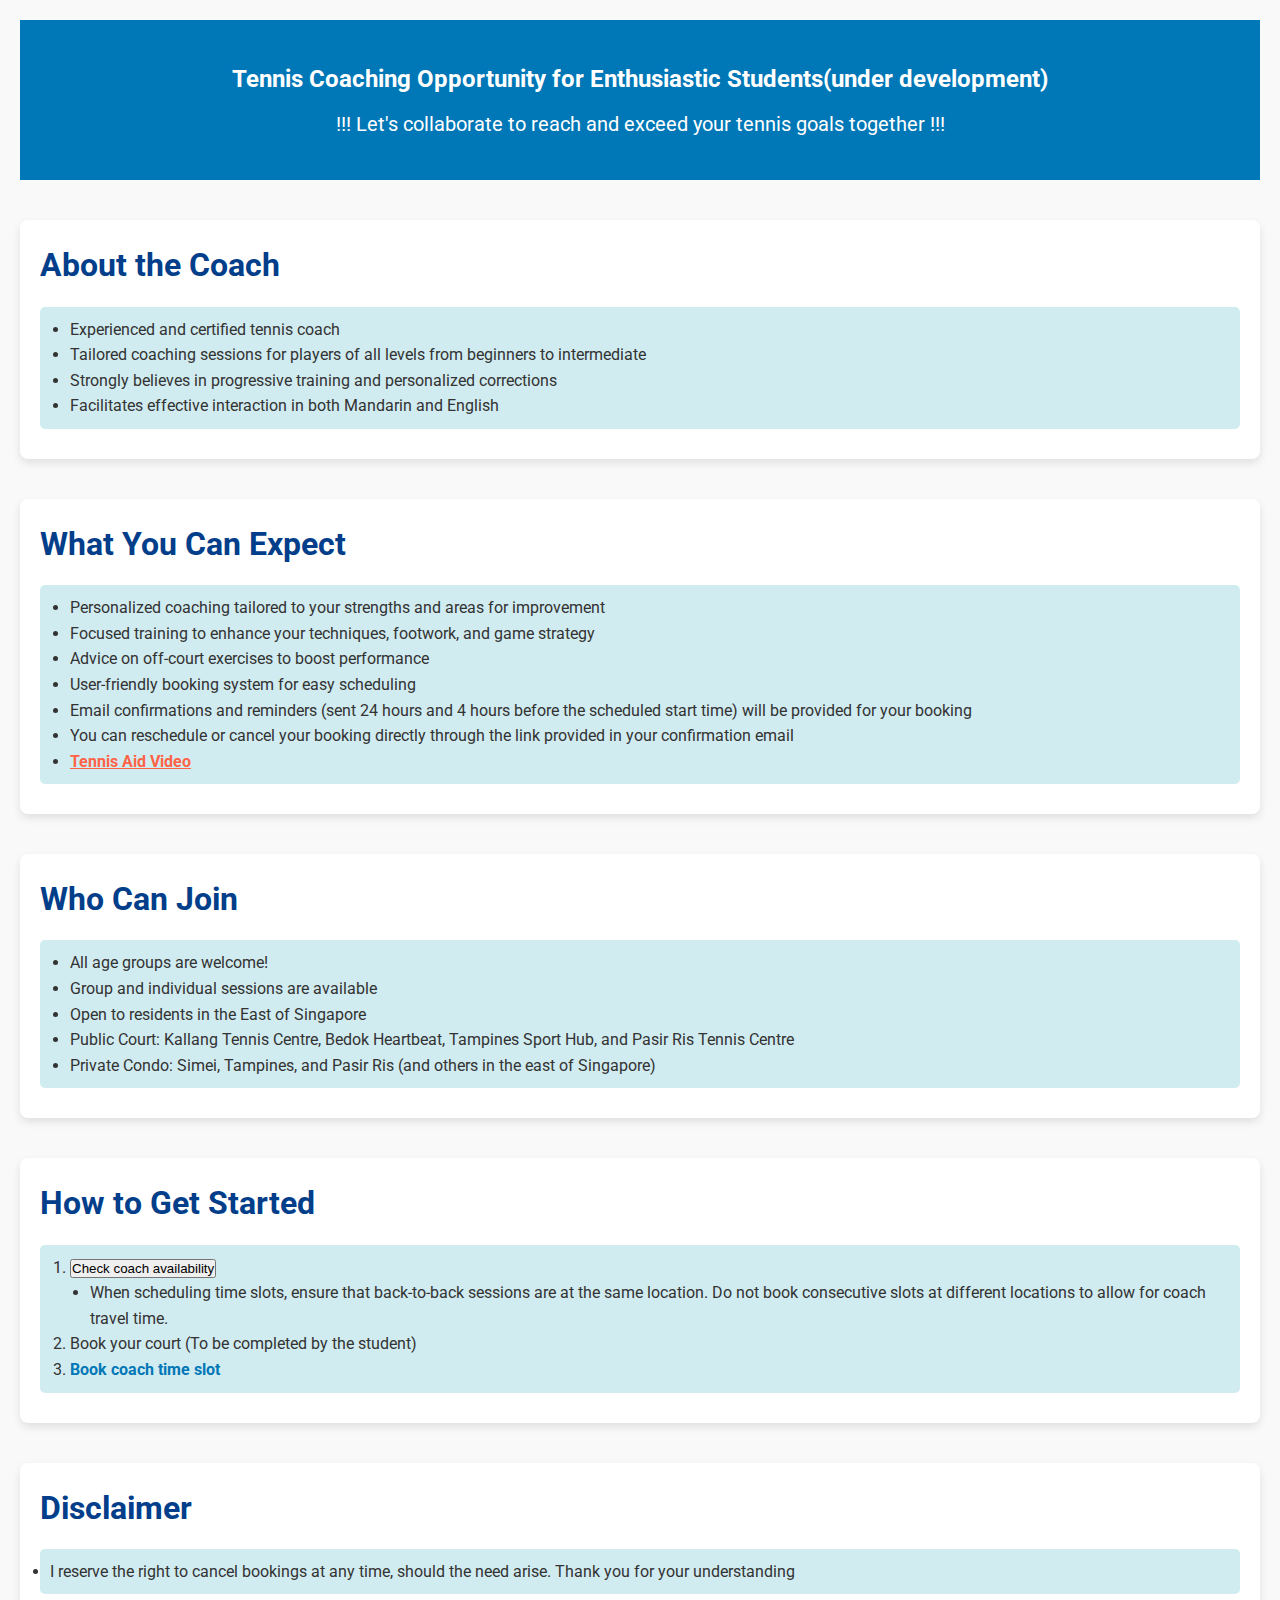
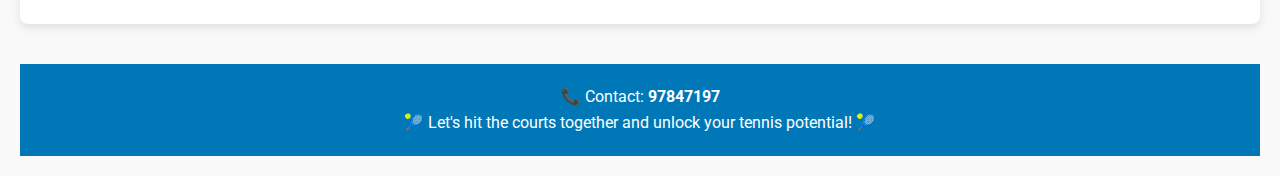
<file: index.html>
<!DOCTYPE html>
<html lang="en">
<head>
    <meta charset="UTF-8">
    <meta name="viewport" content="width=device-width, initial-scale=1.0">
    <title> Tennis Coaching </title>
    <link href="https://fonts.googleapis.com/css2?family=Roboto:wght@300;400;700&display=swap" rel="stylesheet">
    <style>
        * {
            margin: 0;
            padding: 0;
            box-sizing: border-box;
        }

        body {
            font-family: 'Roboto', sans-serif;
            line-height: 1.6;
            background-color: #f9f9f9;
            color: #333;
            padding: 20px;
        }

        header {
            text-align: center;
            padding: 40px 0;
            background-color: #0077b6;
            color: white;
        }

        header h1 {
            font-size: 3rem;
            font-weight: bold;
        }

        header p {
            font-size: 1.2rem;
            margin-top: 10px;
        }

        section {
            margin: 40px 0;
            padding: 20px;
            background-color: #ffffff;
            border-radius: 8px;
            box-shadow: 0 4px 8px rgba(0, 0, 0, 0.1);
        }

        .section-title {
            font-size: 2rem;
            margin-bottom: 15px;
            color: #023e8a;
        }

        ul {
            list-style-type: disc;
            padding-left: 20px;
        }

        ol {
            padding-left: 20px;
        }

        a {
            color: #0077b6;
            text-decoration: none;
            font-weight: bold;
        }

        a:hover {
            text-decoration: underline;
        }

        footer {
            text-align: center;
            margin-top: 40px;
            padding: 20px 0;
            background-color: #0077b6;
            color: white;
        }

        .contact {
            font-weight: bold;
            color: white;
        }

        .button {
            display: inline-block;
            background-color: #0077b6;
            color: white;
            padding: 10px 15px;
            border: none;
            border-radius: 5px;
            text-decoration: none;
            font-size: 1rem;
            margin-right: 10px;
            transition: background-color 0.3s ease;
        }

        .button:hover {
            background-color: #023e8a;
        }

        .highlight {
            background-color: #d1ecf1;
            padding: 10px;
            border-radius: 5px;
            margin-bottom: 10px;
        }

        .image-section {
            text-align: center;
            margin: 30px 0;
        }

        .image-section img {
            width: 150px;
            margin: 10px;
            border-radius: 8px;
            box-shadow: 0 4px 8px rgba(0, 0, 0, 0.1);
        }
    </style>
</head>
<body>
    <header>
        <h2>Tennis Coaching Opportunity for Enthusiastic Students(under development)</h2>
        <p style="font-size: 20px;">!!! Let's collaborate to reach and exceed your tennis goals together !!!</p>
    </header>

    <section>
        <h2 class="section-title">About the Coach</h2>
        <div class="highlight">
            <ul>
                <li>Experienced and certified tennis coach</li>
                <li>Tailored coaching sessions for players of all levels from beginners to intermediate</li>
                <li>Strongly believes in progressive training and personalized corrections</li>
                <li>Facilitates effective interaction in both Mandarin and English</li>
            </ul>
        </div>
    </section>

    <section>
        <h2 class="section-title">What You Can Expect</h2>
        <div class="highlight">
            <ul>
                <li>Personalized coaching tailored to your strengths and areas for improvement</li>
                <li>Focused training to enhance your techniques, footwork, and game strategy</li>
                <li>Advice on off-court exercises to boost performance</li>
                <li>User-friendly booking system for easy scheduling</li>
                <li>Email confirmations and reminders (sent 24 hours and 4 hours before the scheduled start time) will be provided for your booking</li>
                <li>You can reschedule or cancel your booking directly through the link provided in your confirmation email</li>
		
		<li>
                 <a href="videos/tennis-aid.mp4" target="_blank" style="color: #ff6347; font-weight: bold; text-decoration: underline;">
                    Tennis Aid Video
                 </a>
                </li>

            </ul>
        </div>
    </section>

    <section>
        <h2 class="section-title">Who Can Join</h2>
        <div class="highlight">
            <ul>
                <li>All age groups are welcome!</li>
                <li>Group and individual sessions are available</li>
                <li>Open to residents in the East of Singapore</li>
                <li>Public Court: Kallang Tennis Centre, Bedok Heartbeat, Tampines Sport Hub, and Pasir Ris Tennis Centre</li>
                <li>Private Condo: Simei, Tampines, and Pasir Ris (and others in the east of Singapore)</li>
            </ul>
        </div>
    </section>

    <section>
        <h2 class="section-title">How to Get Started</h2>
        <div class="highlight">
            <ol>
                <li><button onclick="window.location.href='https://calendar.google.com/calendar/embed?src=nuenhuawong@gmail.com&ctz=Asia%2FSingapore'">Check coach availability</button></li>
		        <ul>
				<li>When scheduling time slots, ensure that back-to-back sessions are at the same location.  Do not book consecutive slots at different locations to allow for coach travel time.</li>
                	</ul>
		<li>Book your court (To be completed by the student)</li>
                <li><a href="https://go.oncehub.com/JackWongCoachBooking" target="_blank">Book coach time slot</a></li>
            </ol>
        </div>
    </section>

    <section>
        <h2 class="section-title">Disclaimer</h2>
        <div class="highlight">
                <li>I reserve the right to cancel bookings at any time, should the need arise. Thank you for your understanding</li>
	</div>	
    </section>

    <footer>
        <p>📞 Contact: <span class="contact">97847197</span></p>
        <p>🎾 Let's hit the courts together and unlock your tennis potential! 🎾</p>
    </footer>
</body>
</html>
</file>
